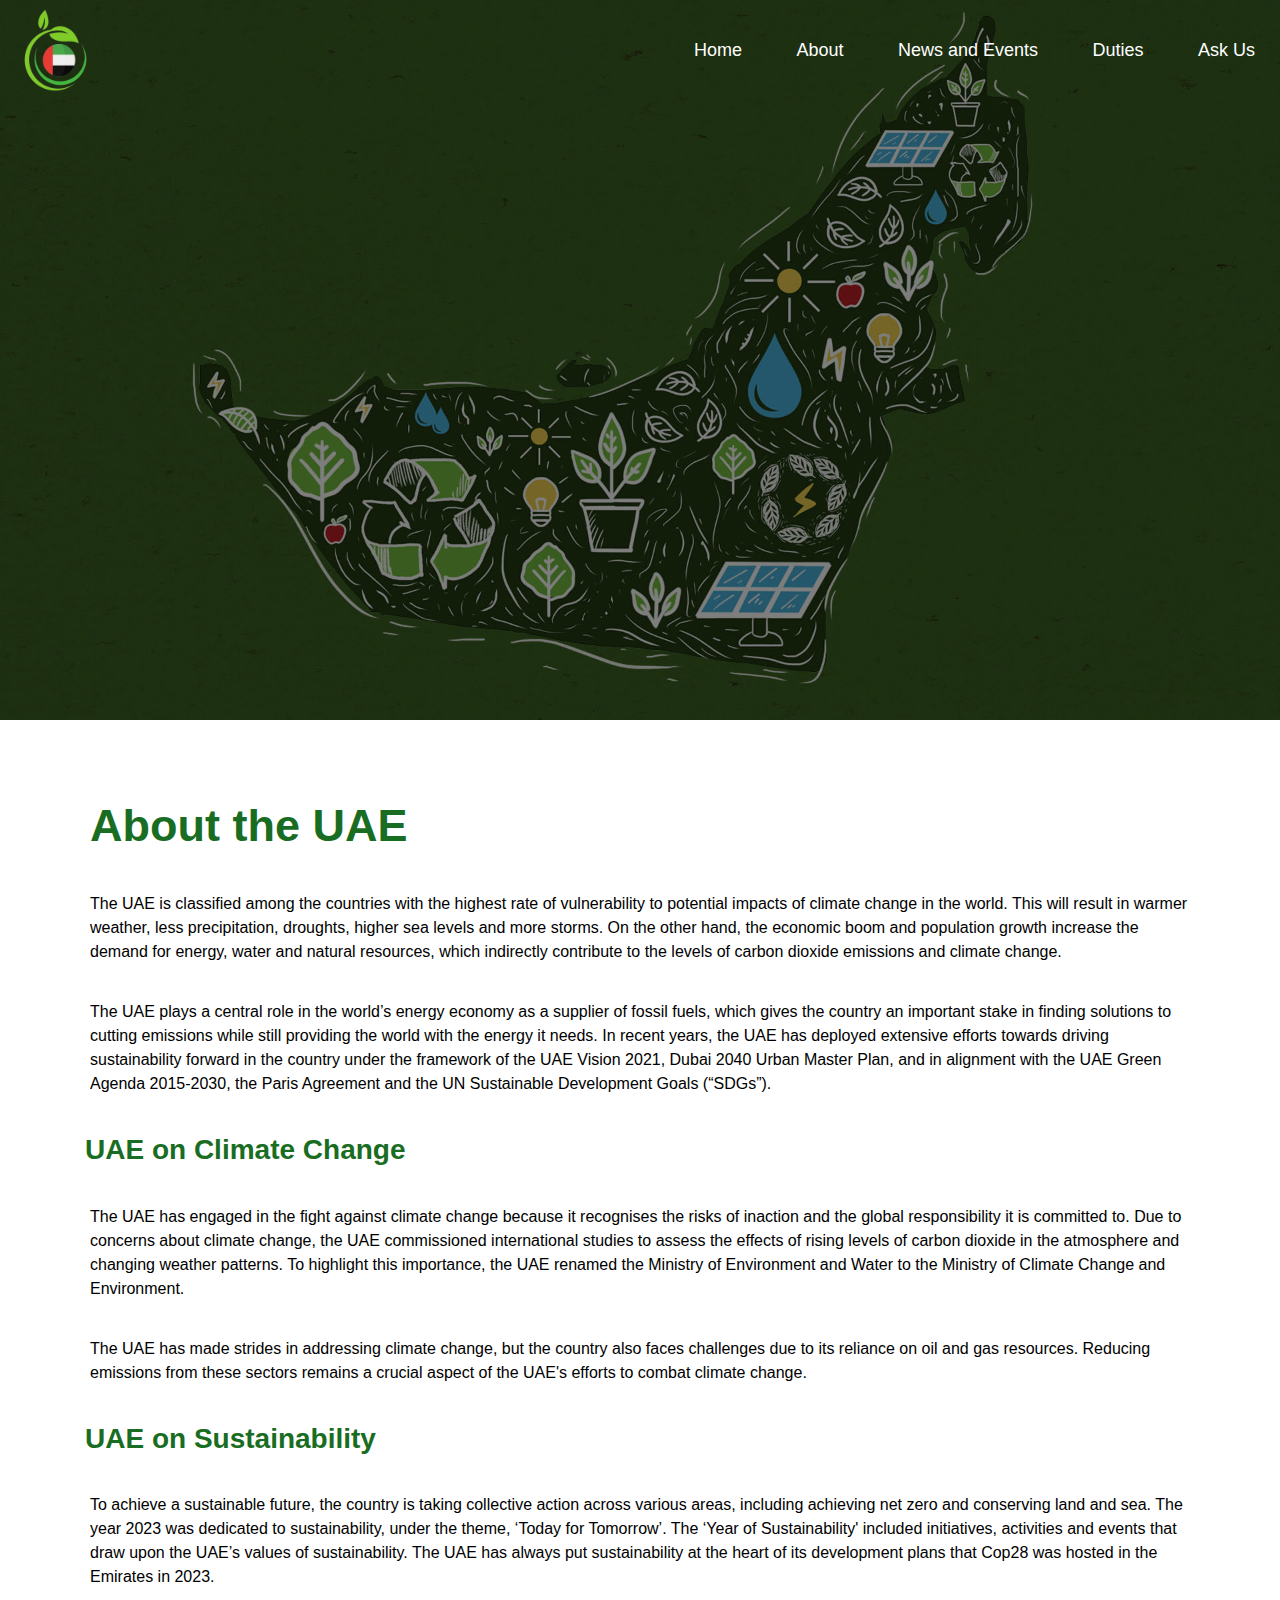
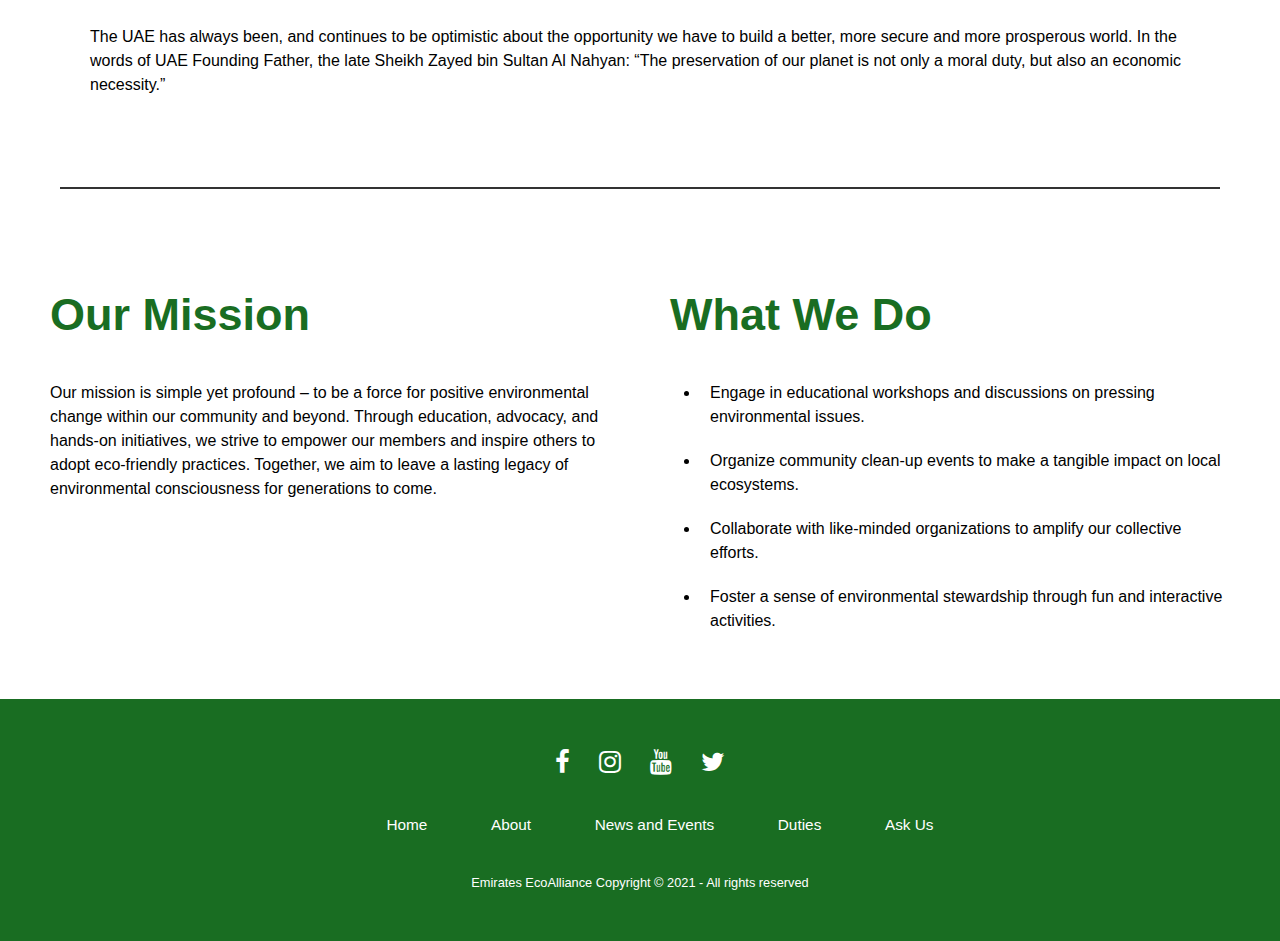
<file: About.html>
<!DOCTYPE html>
<html lang="en">
<head>
    <link rel="stylesheet" href="https://cdnjs.cloudflare.com/ajax/libs/font-awesome/4.7.0/css/font-awesome.min.css">
    <link rel="stylesheet" href="About.css">
    <meta charset="UTF-8">
    <meta name="viewport" content="width=device-width, initial-scale=1.0">
    <title>About</title>
</head>
<body>
    <header class="bg">
        <nav class="nav">
            <img src="Green_Leaf_Nature_Logo_Design__1_-removebg-preview.png" width="100x" height="100px" id="logo" alt="Logo image" style="margin-left: 5px;" />
            <ul>
                <li><a href="index.html">Home</a></li>
                <li><a href="About.html">About</a></li>
                <li><a href="News and Events.html">News and Events</a></li>
                <li><a href="Duties.html">Duties</a></li>
                <li><a href="Ask Us.html">Ask Us</a></li>
            </ul>        
        </nav>
    </header>
    
    <article>
        <h1>About the UAE</h1>

        <p>The UAE is classified among the countries with the highest rate of vulnerability to potential impacts of climate change in the world. 
            This will result in warmer weather, less precipitation, droughts, higher sea levels and more storms. 
            On the other hand, the economic boom and population growth increase the demand for energy, water and natural resources, which indirectly contribute to the levels of carbon dioxide emissions and climate change.</p>

        <p>The UAE plays a central role in the world’s energy economy as a supplier of fossil fuels, which gives the country an important stake in finding solutions to cutting emissions while still providing the world with the energy it needs. 
           In recent years, the UAE has deployed extensive efforts towards driving sustainability forward in the country under the framework of the UAE Vision 2021, Dubai 2040 Urban Master Plan, and in alignment with the UAE Green Agenda 2015-2030, the Paris Agreement and the UN Sustainable Development Goals (“SDGs”).</p>

        <h2>UAE on Climate Change</h2>

        <p>The UAE has engaged in the fight against climate change because it recognises the risks of inaction and the global responsibility it is committed to. Due to concerns about climate change, the UAE commissioned international studies to assess the effects of rising levels of carbon dioxide in the atmosphere and changing weather patterns. 
            To highlight this importance, the UAE renamed the Ministry of Environment and Water to the Ministry of Climate Change and Environment.</p>
          
        <p>The UAE has made strides in addressing climate change, but the country also faces challenges due to its reliance on oil and gas resources. Reducing emissions from these sectors remains a crucial aspect of the UAE's efforts to combat climate change.</p>

        <h2>UAE on Sustainability</h2>
          
        <p>To achieve a sustainable future, the country is taking collective action across various areas, including achieving net zero and conserving land and sea. 
            The year 2023 was dedicated to sustainability, under the theme, ‘Today for Tomorrow’. The ‘Year of Sustainability' included initiatives, activities and events that draw upon the UAE’s values of sustainability. 
            The UAE has always put sustainability at the heart of its development plans that Cop28 was hosted in the Emirates in 2023.</p>

        <p>The UAE has always been, and continues to be optimistic about the opportunity we have to build a better, more secure and more prosperous world. In the words of UAE Founding Father, the late Sheikh Zayed bin Sultan Al Nahyan: “The preservation of our planet is not only a moral duty, but also an economic necessity.”</p>   
    </article>     
    
    <hr class="styled-hr">

    <div class="grid-container">
        <div class="grid-item">
            <h1>Our Mission</h1>
            <p>Our mission is simple yet profound – to be a force for positive environmental change within our community and beyond. Through education, advocacy, and hands-on initiatives, we strive to empower our members and inspire others to adopt eco-friendly practices. Together, we aim to leave a lasting legacy of environmental consciousness for generations to come.</p>
        </div>

        <div class="grid-item">
            <h1>What We Do</h1>
            <ul>
                <li>Engage in educational workshops and discussions on pressing environmental issues.</li>
                <li>Organize community clean-up events to make a tangible impact on local ecosystems.</li>
                <li>Collaborate with like-minded organizations to amplify our collective efforts.</li>
                <li>Foster a sense of environmental stewardship through fun and interactive activities.</li>
            </ul>
        </div>
    </div> 

    <footer>
        <div class="footer">
            <div class="row1">
                <a href="#"><i class="fa fa-facebook"></i></a>
                <a href="#"><i class="fa fa-instagram"></i></a>
                <a href="#"><i class="fa fa-youtube"></i></a>
                <a href="#"><i class="fa fa-twitter"></i></a>
            </div>
            
            <div class="row1">
                <ul>
                    <li><a href="index.html">Home</a></li>
                    <li><a href="About.html">About</a></li>
                    <li><a href="News and Events.html">News and Events</a></li>
                    <li><a href="Duties.html">Duties</a></li>
                    <li><a href="Ask Us.html">Ask Us</a></li>
                </ul>
            </div>
            
            <div class="row1">
                Emirates EcoAlliance Copyright © 2021 - All rights reserved 
            </div>
        </div>
    </footer>
</body>
</html>
</file>
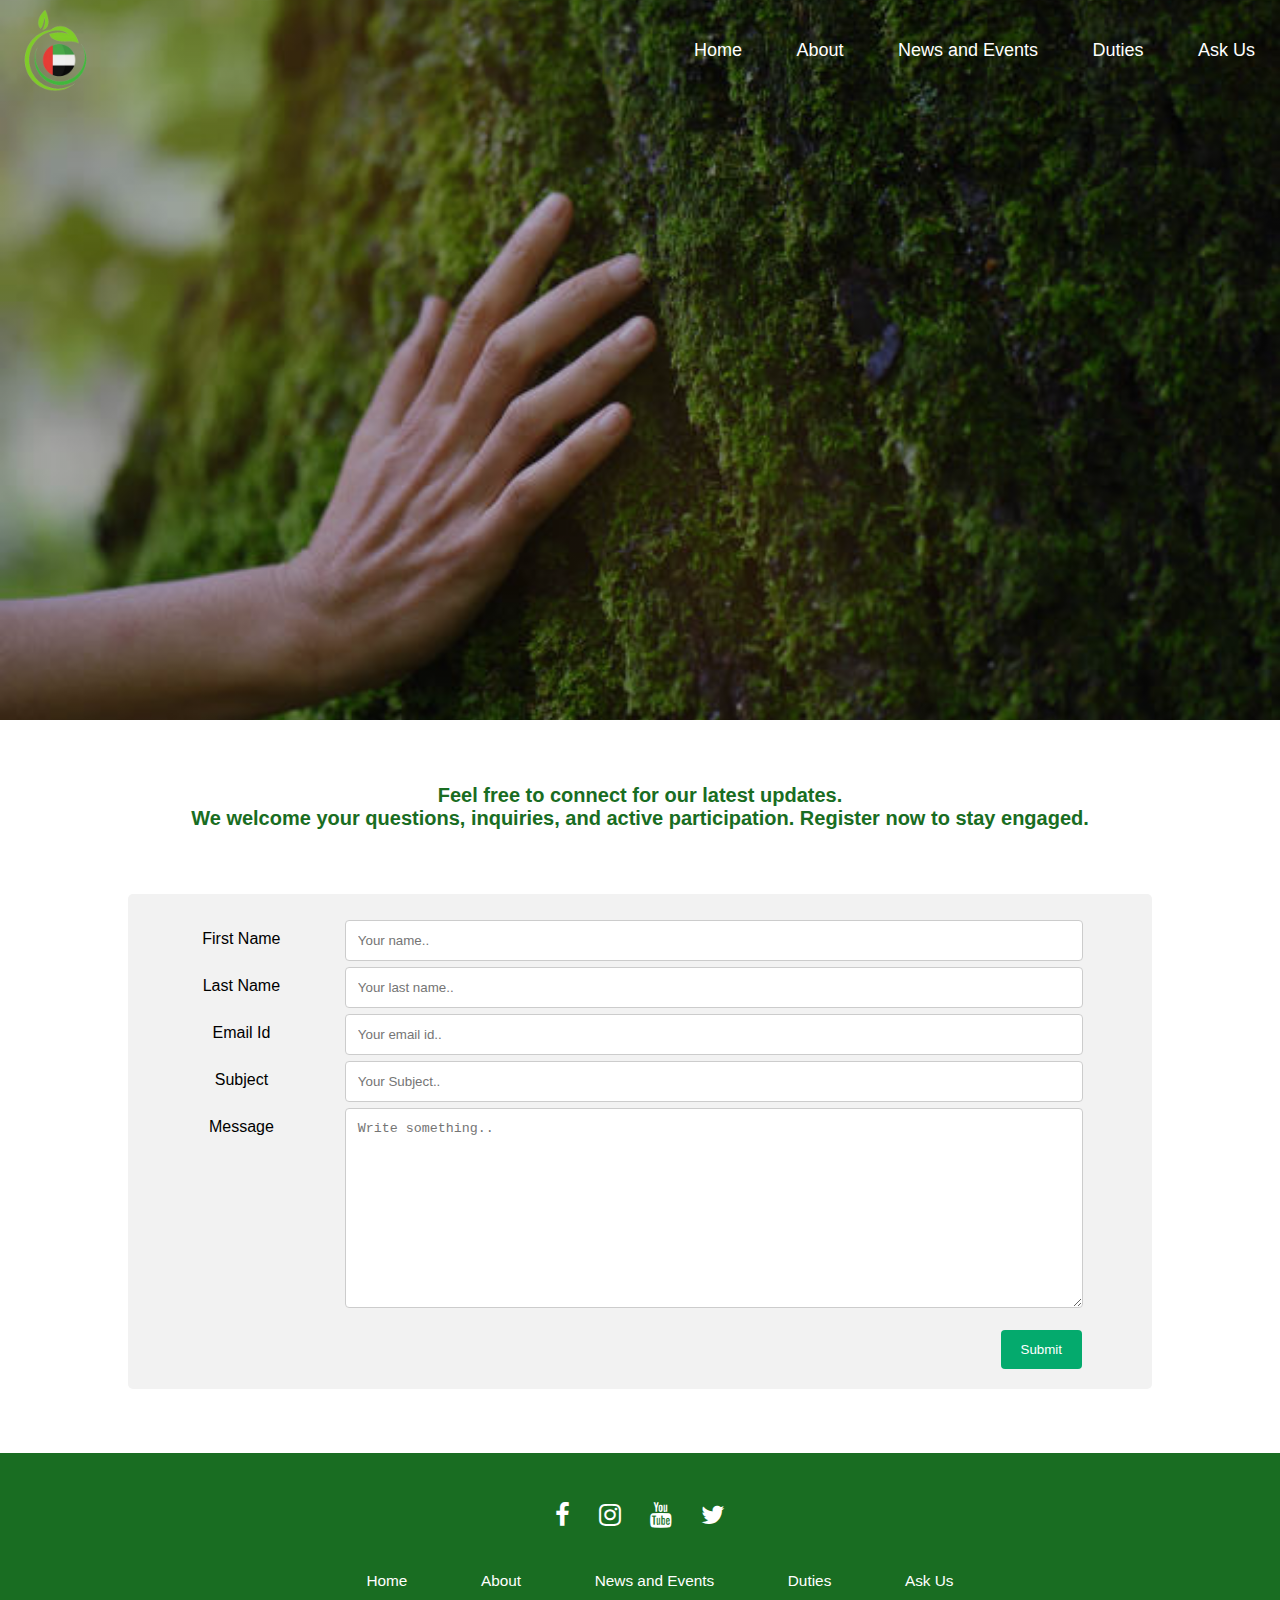
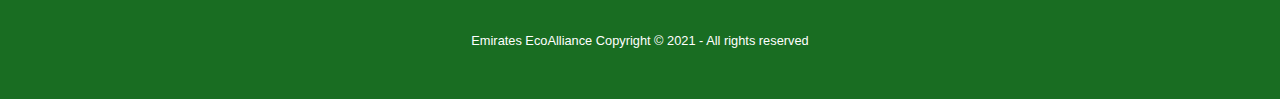
<file: Ask Us.html>
<!DOCTYPE html>
<html lang="en">
<head>
    <link rel="stylesheet" href="https://cdnjs.cloudflare.com/ajax/libs/font-awesome/4.7.0/css/font-awesome.min.css">
    <link rel="stylesheet" href="Ask Us.css">
    <meta charset="UTF-8">
    <meta name="viewport" content="width=device-width, initial-scale=1.0">
    <title>Ask Us</title>
</head>
<body>
    <header class="bg">
      <nav class="nav">
          <img src="Green_Leaf_Nature_Logo_Design__1_-removebg-preview.png" width="100x" height="100px" id="logo" alt="Logo image" style="margin-left: 5px;" />
          <ul>
              <li><a href="index.html">Home</a></li>
              <li><a href="About.html">About</a></li>
              <li><a href="News and Events.html">News and Events</a></li>
              <li><a href="Duties.html">Duties</a></li>
              <li><a href="Ask Us.html">Ask Us</a></li>
          </ul>
      </nav> 
    </header>

    <h3>Feel free to connect for our latest updates.<br>We welcome your questions, inquiries, and active participation. Register now to stay engaged.</h3>

  <div class="container">
      <div class="row">
          <div class="col-25">
              <label>First Name</label>
          </div>
          <div class="col-75">
              <input type="text" placeholder="Your name..">
          </div>
      </div>
      <div class="row">
          <div class="col-25">
              <label>Last Name</label>
          </div>
          <div class="col-75">
              <input type="text" placeholder="Your last name..">
          </div>
      </div>
      <div class="row">
          <div class="col-25">
              <label>Email Id</label>
          </div>
          <div class="col-75">
              <input type="text" placeholder="Your email id..">
          </div>
      </div>
      <div class="row">
          <div class="col-25">
              <label>Subject</label>
          </div>
          <div class="col-75">
              <input type="text" placeholder="Your Subject..">
          </div>
      </div>
      <div class="row">
          <div class="col-25">
              <label>Message</label>
          </div>
          <div class="col-75">
              <textarea id="subject" placeholder="Write something.." style="height:200px"></textarea>
          </div>
      </div>
      <br>
      <div class="row">
          <input class="rowbtn" type="submit" value="Submit">
      </div>
  </div>

  <footer>
      <div class="footer">
          <div class="row1">
              <a href="#"><i class="fa fa-facebook"></i></a>
              <a href="#"><i class="fa fa-instagram"></i></a>
              <a href="#"><i class="fa fa-youtube"></i></a>
              <a href="#"><i class="fa fa-twitter"></i></a>
          </div>

          <div class="row1">
              <ul>
                  <li><a href="index.html">Home</a></li>
                  <li><a href="About.html">About</a></li>
                  <li><a href="News and Events.html">News and Events</a></li>
                  <li><a href="Duties.html">Duties</a></li>
                  <li><a href="Ask Us.html">Ask Us</a></li>
              </ul>
          </div>

          <div class="row1">
              <p>Emirates EcoAlliance Copyright © 2021 - All rights reserved
          </div>
      </div>
  </footer>

</body>
</html>
</file>
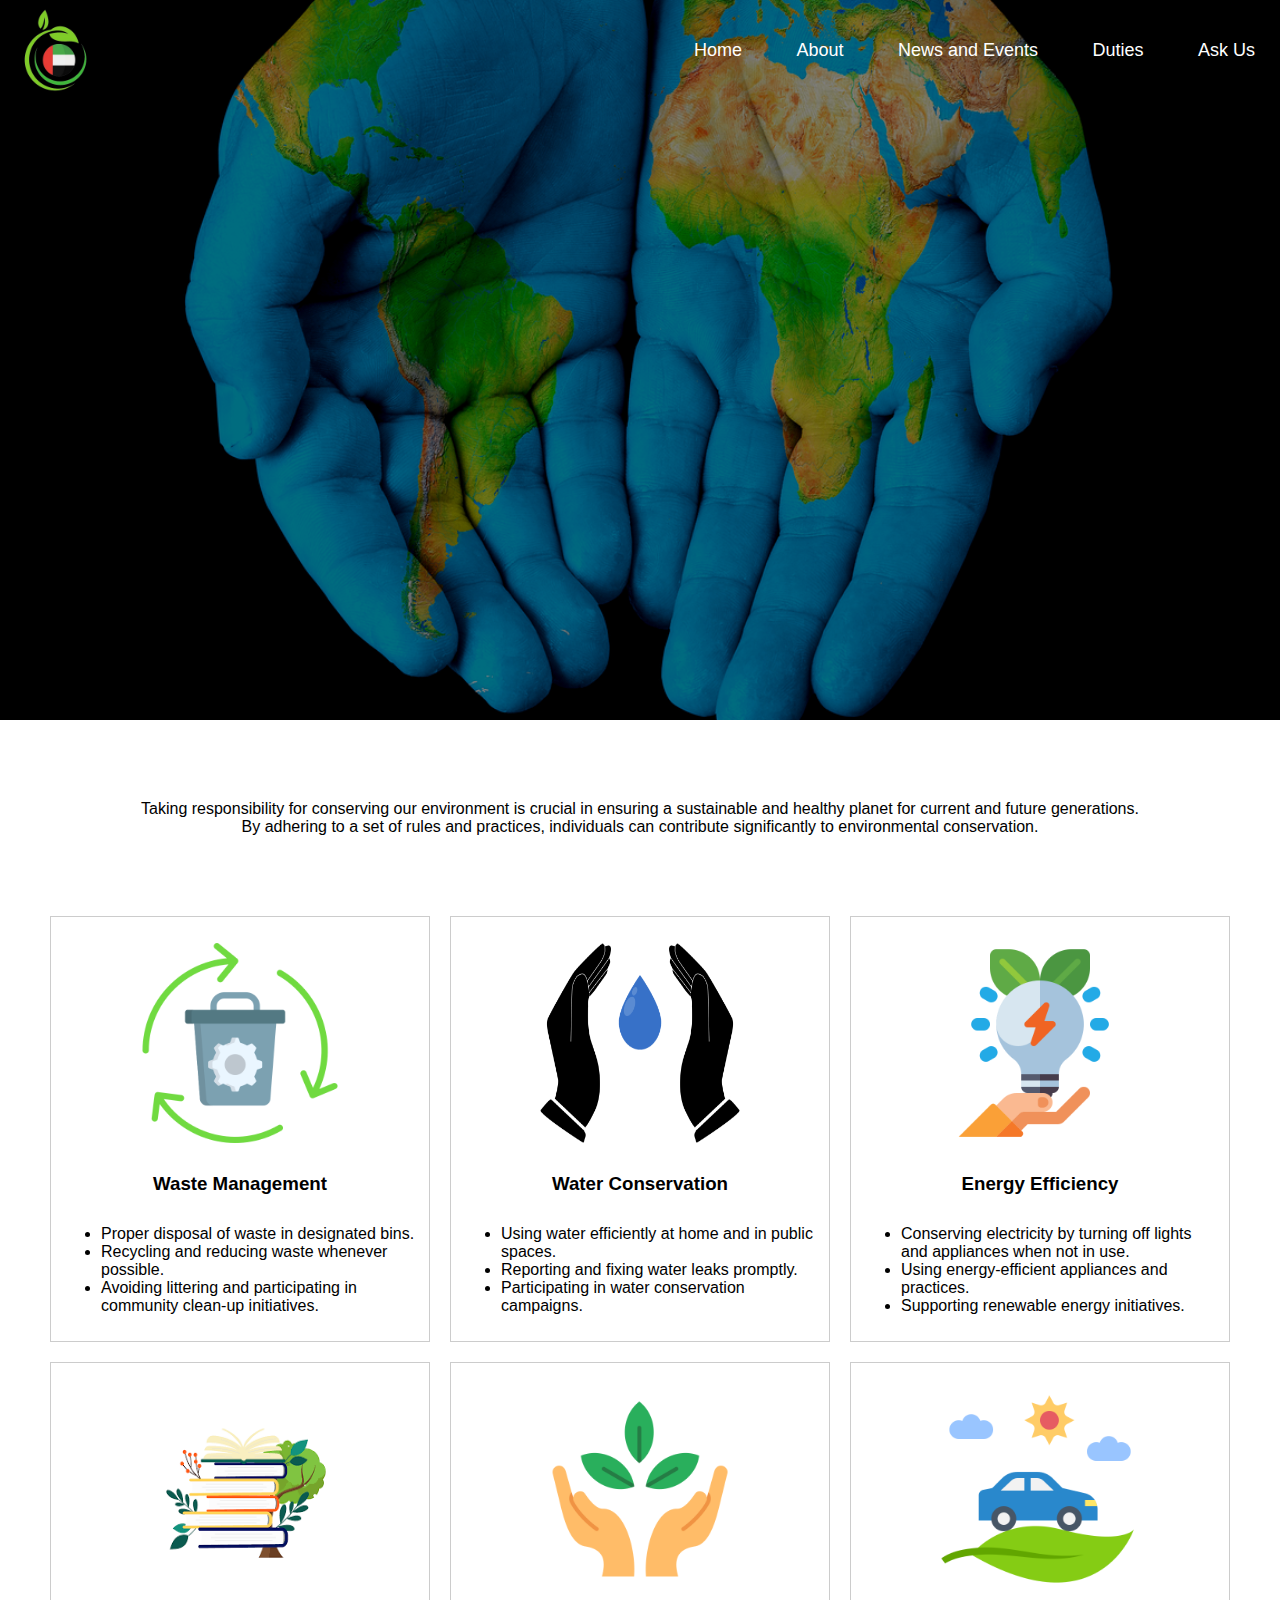
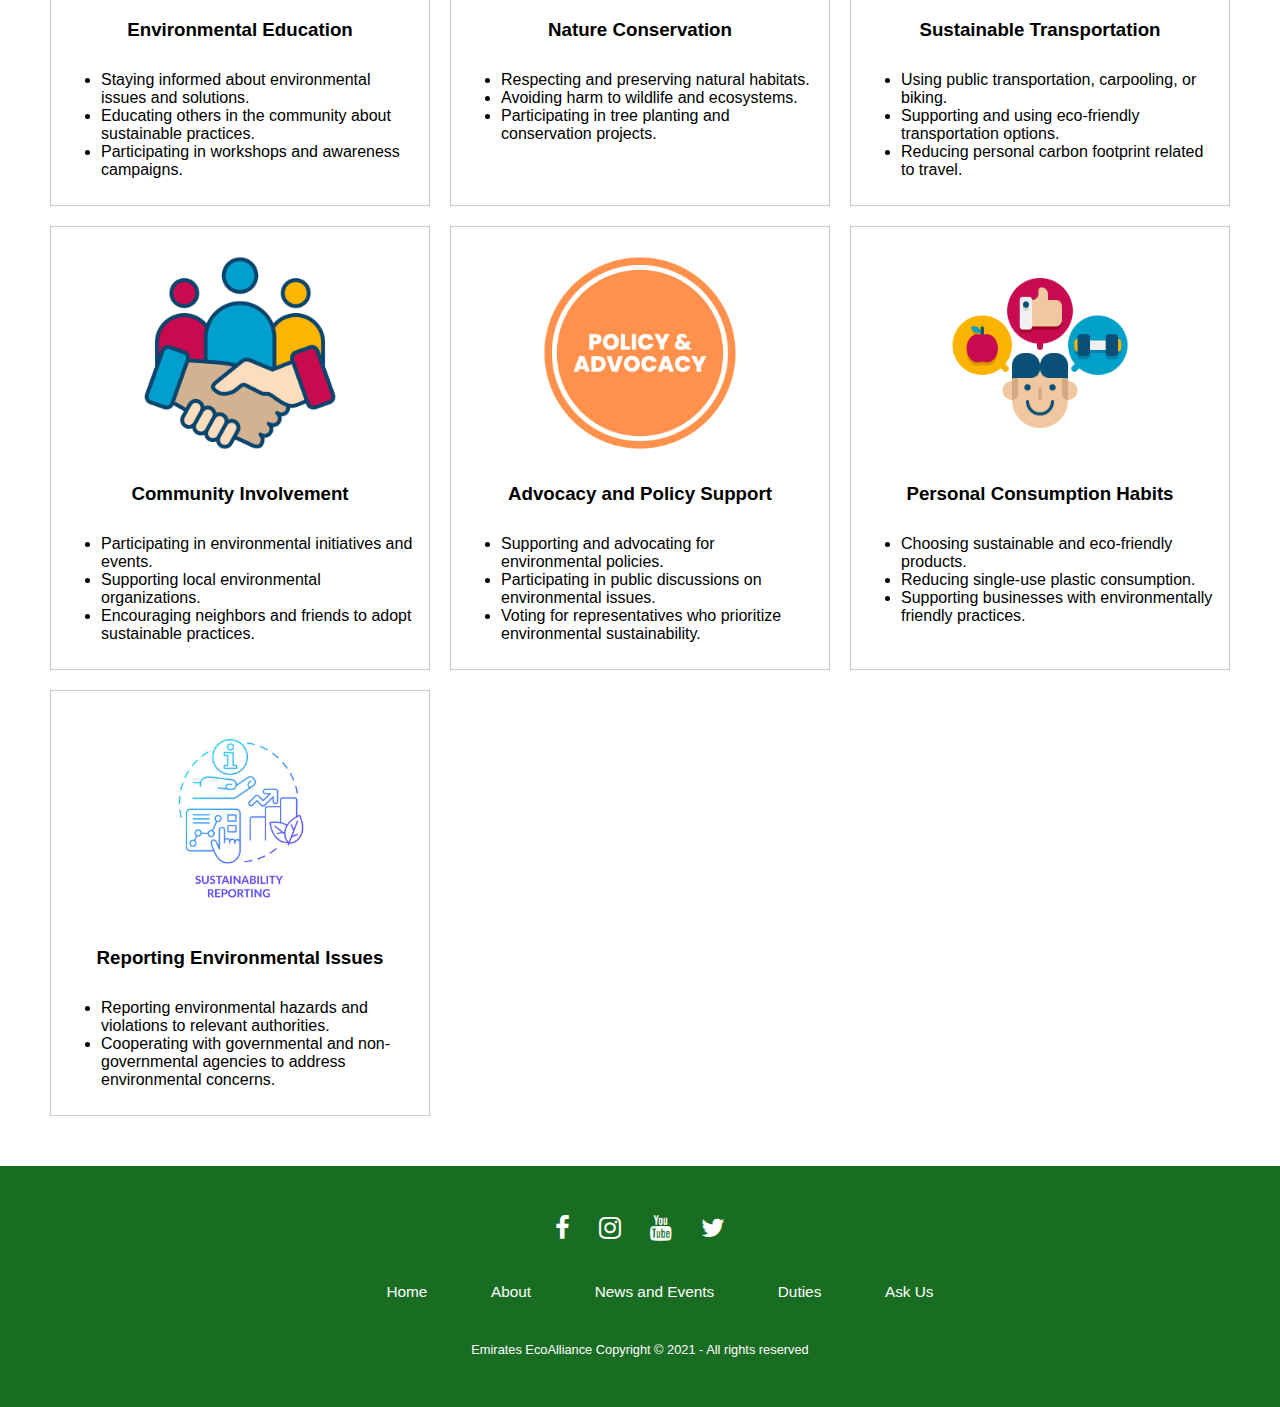
<file: Duties.html>
<!DOCTYPE html>
<html lang="en">
<head>
    <link rel="stylesheet" href="https://cdnjs.cloudflare.com/ajax/libs/font-awesome/4.7.0/css/font-awesome.min.css">
    <link rel="stylesheet" href="Duties.css">
    <meta charset="UTF-8">
    <meta name="viewport" content="width=device-width, initial-scale=1.0">
    <title>Duties and Responsibilities</title>
</head>
<body>
    <header class="bg">
        <nav class="nav">
            <img src="Green_Leaf_Nature_Logo_Design__1_-removebg-preview.png" width="100x" height="100px" id=logo alt="Logo image" style="margin-left: 5px;" />
            <ul>
                <li><a href="index.html">Home</a></li>
                <li><a href="About.html">About</a></li>
                <li><a href="News and Events.html">News and Events</a></li>
                <li><a href="Duties.html">Duties</a></li>
                <li><a href="Ask Us.html">Ask Us</a>  </li>
            </ul>        
        </nav>
    </header>
    
    <p class="para">Taking responsibility for conserving our environment is crucial in ensuring a sustainable and healthy planet for current and future generations.<br>
    By adhering to a set of rules and practices, individuals can contribute significantly to environmental conservation.</p> 

    <div class="grid-container">
        <div class="grid-item">
            <figure>
                <img src="11164284.png" height="200px" width="150px" class="centered-image">
            </figure>
            <h3>Waste Management</h3>
            <ul>
                <li>Proper disposal of waste in designated bins.</li>
                <li>Recycling and reducing waste whenever possible.</li>
                <li>Avoiding littering and participating in community clean-up initiatives.</li>
            </ul>
        </div>
    
        <div class="grid-item">
            <figure>
                <img src="Taking_care_of_the_water_-_water_conservation_icon.png" height="200px" width="150px" class="centered-image">
            </figure>
            <h3>Water Conservation</h3>
            <ul>
                <li>Using water efficiently at home and in public spaces.</li>
                <li>Reporting and fixing water leaks promptly.</li>
                <li>Participating in water conservation campaigns.</li>
            </ul>
        </div>
    
        <div class="grid-item">
            <figure>
                <img src="4514785.png" height="200px" width="150px" class="centered-image">
            </figure>
            <h3>Energy Efficiency</h3>
            <ul>
                <li>Conserving electricity by turning off lights and appliances when not in use.</li>
                <li>Using energy-efficient appliances and practices.</li>
                <li>Supporting renewable energy initiatives.</li>
            </ul>
        </div>
    
        <div class="grid-item">
            <figure>
                <img src="images.png" height="200px" width="150px" class="centered-image">
            </figure>
            <h3>Environmental Education</h3>
            <ul>
                <li>Staying informed about environmental issues and solutions.</li>
                <li>Educating others in the community about sustainable practices.</li>
                <li>Participating in workshops and awareness campaigns.</li>
            </ul>
        </div>
    
        <div class="grid-item">
            <figure>
                <img src="10248437.png" height="200px" width="150px" class="centered-image">
            </figure>
            <h3>Nature Conservation</h3>
            <ul>
                <li>Respecting and preserving natural habitats.</li>
                <li>Avoiding harm to wildlife and ecosystems.</li>
                <li>Participating in tree planting and conservation projects.</li>
            </ul>
        </div>
    
        <div class="grid-item">
            <figure>
                <img src="8724870.png" height="200px" width="150px" class="centered-image">
            </figure>
            <h3>Sustainable Transportation</h3>
            <ul>
                <li>Using public transportation, carpooling, or biking.</li>
                <li>Supporting and using eco-friendly transportation options.</li>
                <li>Reducing personal carbon footprint related to travel.</li>
            </ul>
        </div>
    
        <div class="grid-item">
            <figure>
                <img src="9539672.png" height="200px" width="150px" class="centered-image">
            </figure>
            <h3>Community Involvement</h3>
            <ul>
                <li>Participating in environmental initiatives and events.</li>
                <li>Supporting local environmental organizations.</li>
                <li>Encouraging neighbors and friends to adopt sustainable practices.</li>
            </ul>
        </div>
    
        <div class="grid-item">
            <figure>
                <img src="6+-+Policy+&+Advocacy.png" height="200px" width="150px" class="centered-image">
            </figure>
            <h3>Advocacy and Policy Support</h3>
            <ul>
                <li>Supporting and advocating for environmental policies.</li>
                <li>Participating in public discussions on environmental issues.</li>
                <li>Voting for representatives who prioritize environmental sustainability.</li>
            </ul>
        </div>
    
        <div class="grid-item">
            <figure>
                <img src="8712784.png" height="200px" width="150px" class="centered-image">
            </figure>
            <h3>Personal Consumption Habits</h3>
            <ul>
                <li>Choosing sustainable and eco-friendly products.</li>
                <li>Reducing single-use plastic consumption.</li>
                <li>Supporting businesses with environmentally friendly practices.</li>
            </ul>
        </div>
    
        <div class="grid-item">
            <figure>
                <img src="istockphoto-1384230834-612x612.jpg" height="200px" width="150px" class="centered-image">
            </figure>
            <h3>Reporting Environmental Issues</h3>
            <ul>
                <li>Reporting environmental hazards and violations to relevant authorities.</li>
                <li>Cooperating with governmental and non-governmental agencies to address environmental concerns.</li>
            </ul>
        </div>
    </div>
        
    <footer>
        <div class="footer">
            <div class="row1">
                <a href="#"><i class="fa fa-facebook"></i></a>
                <a href="#"><i class="fa fa-instagram"></i></a>
                <a href="#"><i class="fa fa-youtube"></i></a>
                <a href="#"><i class="fa fa-twitter"></i></a>
            </div>
            
            <div class="row1">
                <ul>
                    <li><a href="index.html">Home</a></li>
                    <li><a href="About.html">About</a></li>
                    <li><a href="News and Events.html">News and Events</a></li>
                    <li><a href="Duties.html">Duties</a></li>
                    <li><a href="Ask Us.html">Ask Us</a></li>
                </ul>
            </div>
            
            <div class="row1">
                Emirates EcoAlliance Copyright © 2021 - All rights reserved  
            </div>
        </div>
    </footer>

</body>
</html>
</file>
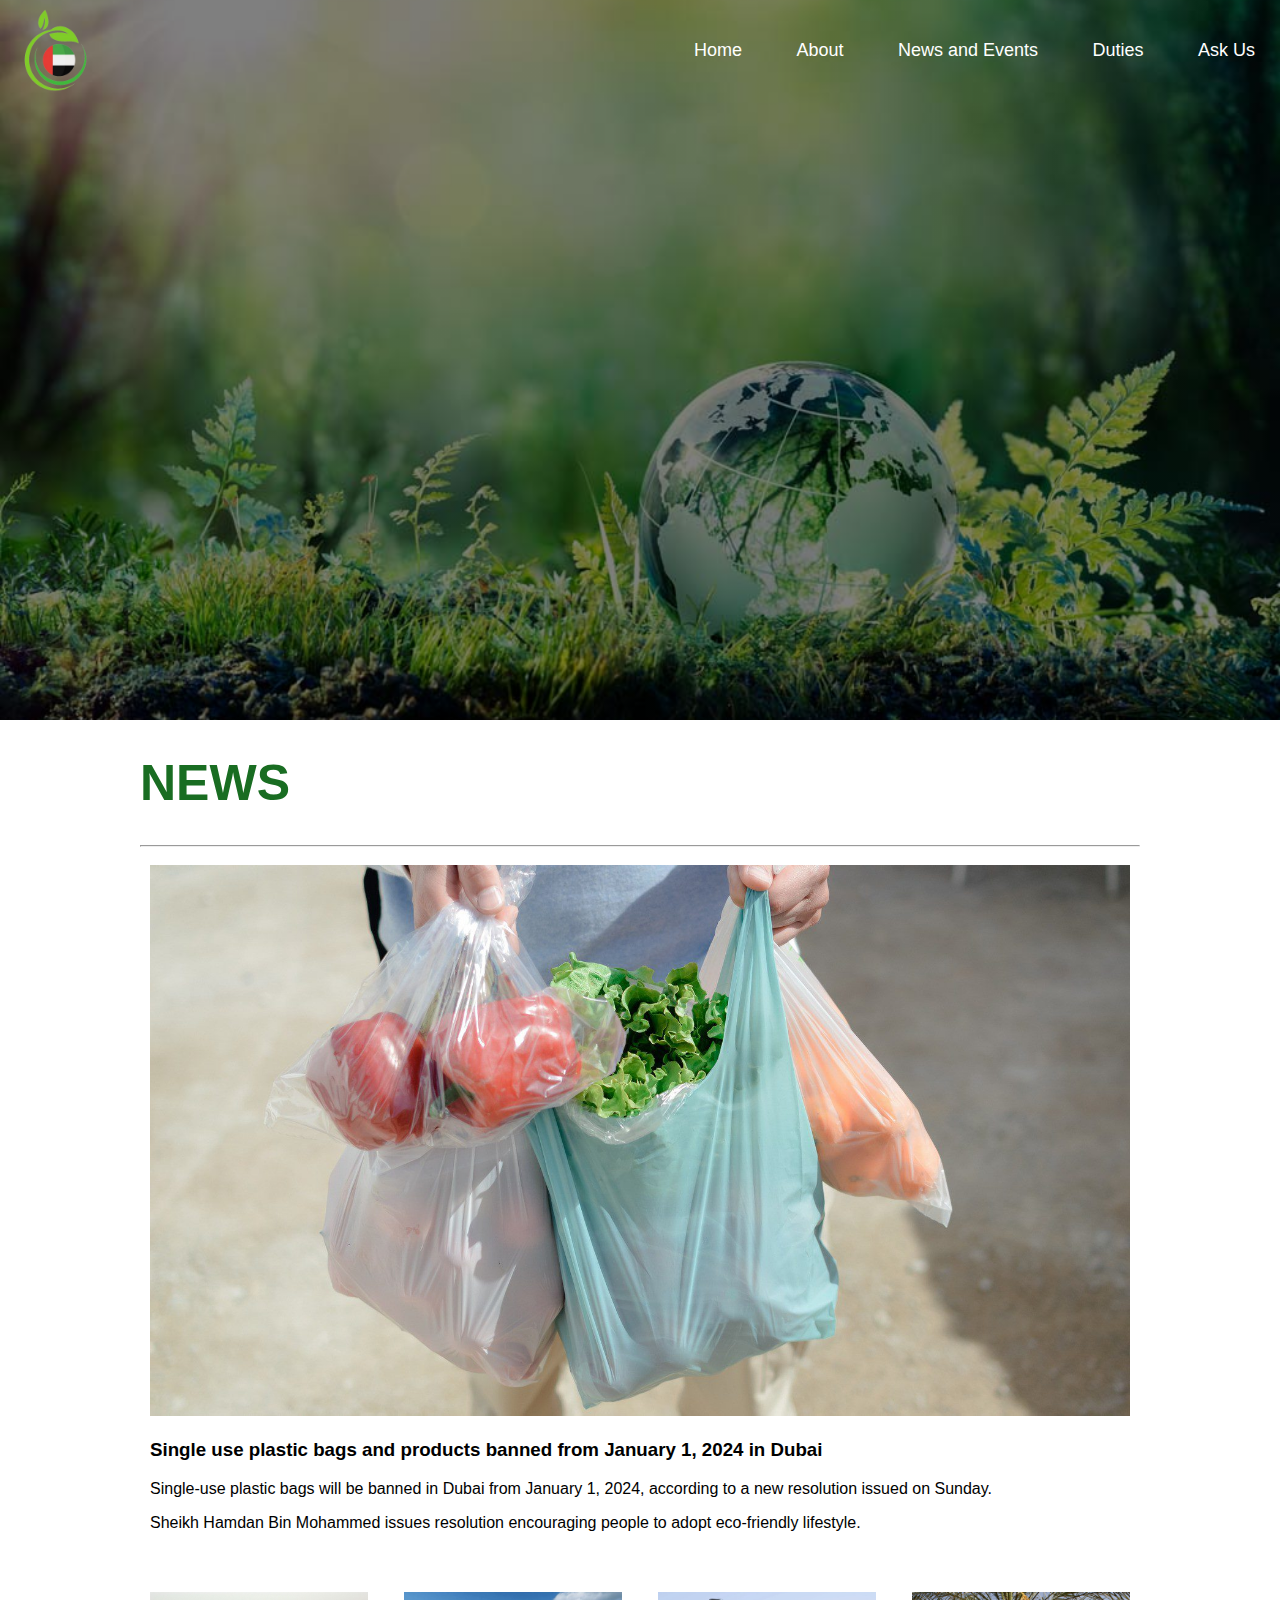
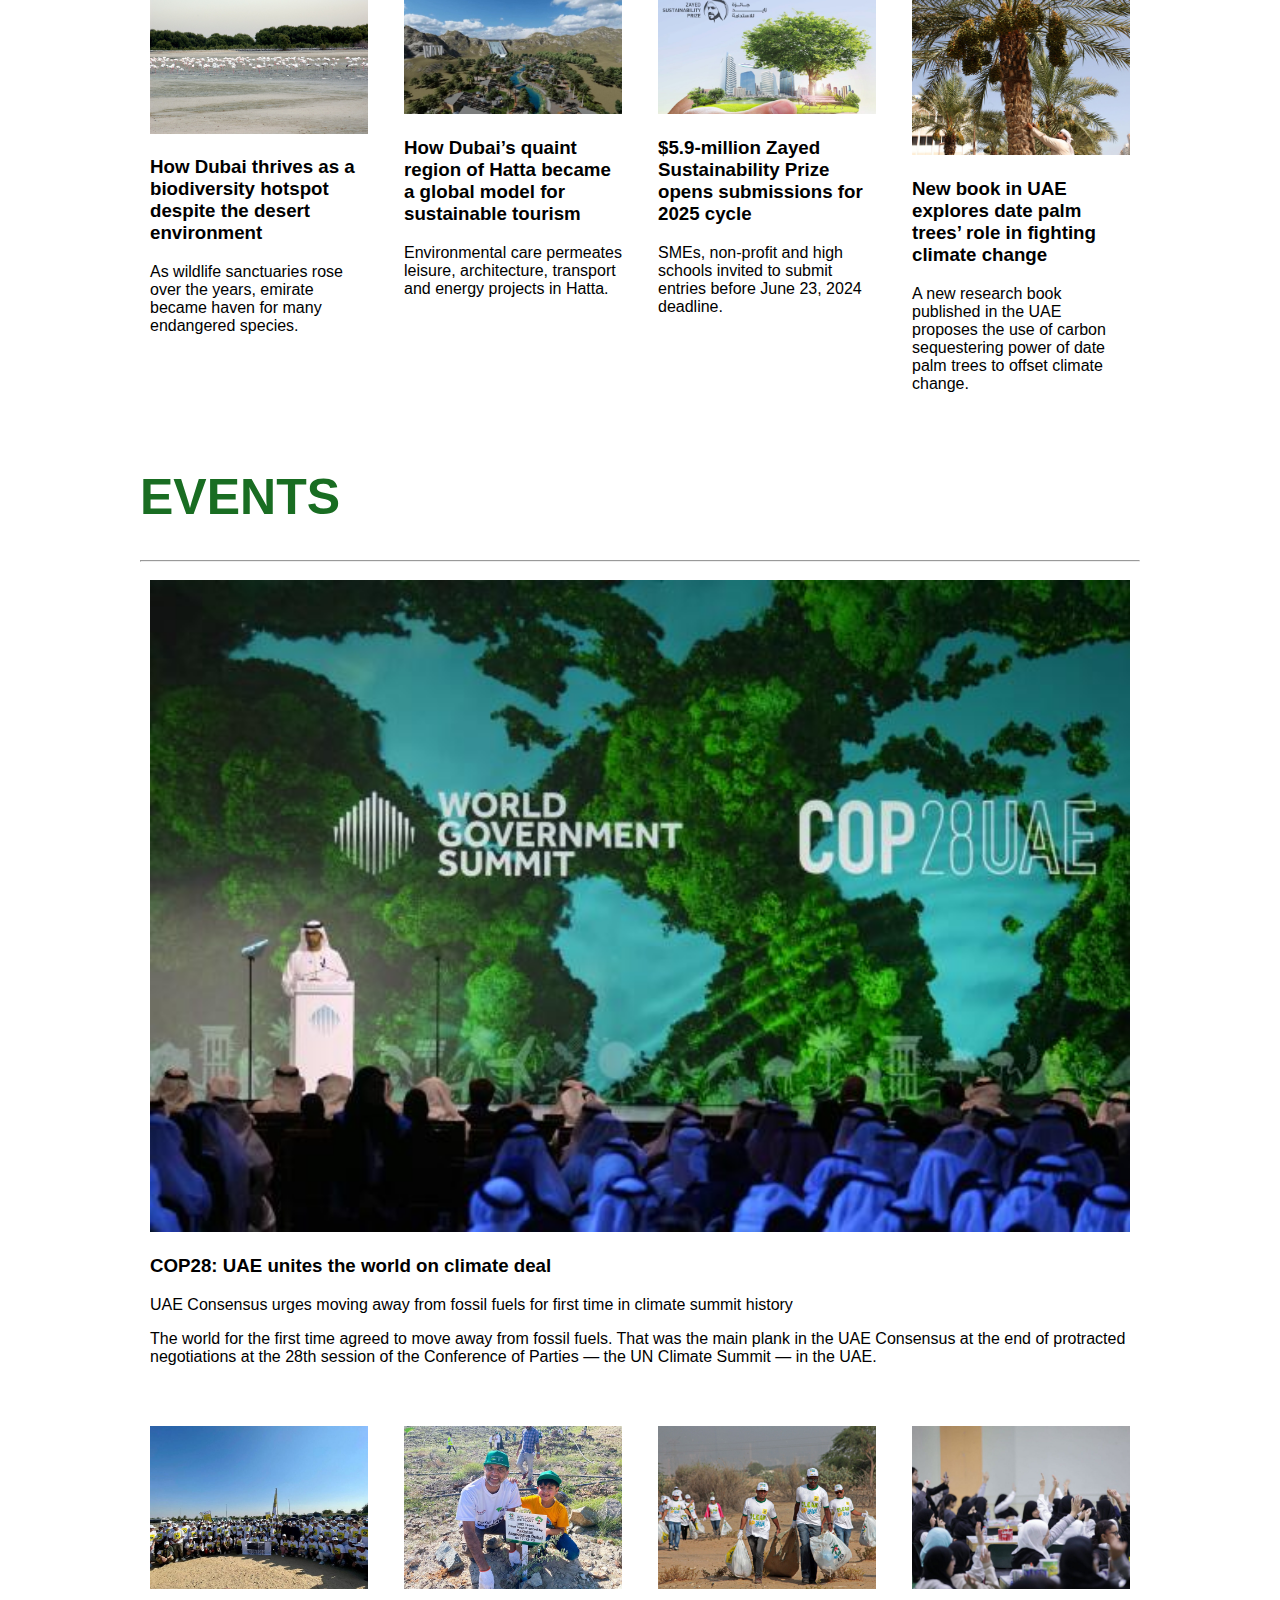
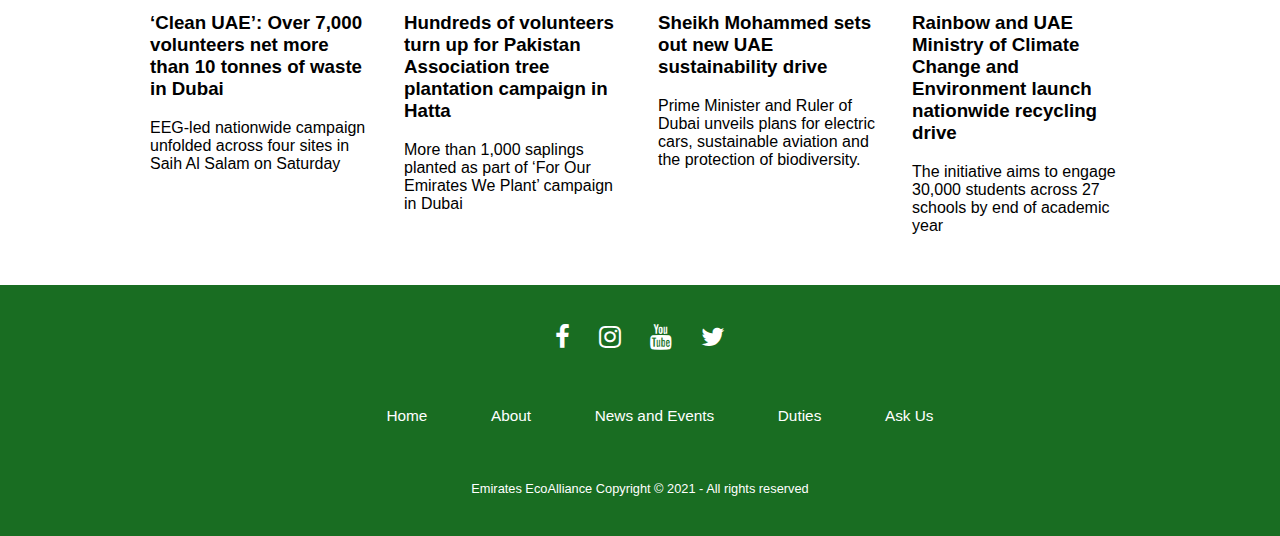
<file: News and Events.html>
<!DOCTYPE html>
<html lang="en">
<head>
  <link rel="stylesheet" href="https://cdnjs.cloudflare.com/ajax/libs/font-awesome/4.7.0/css/font-awesome.min.css">
    <link rel="stylesheet" href="News and Events.css">
    <meta charset="UTF-8">
    <meta name="viewport" content="width=device-width, initial-scale=1.0">
    <title>News and Events</title>
    <style>

    </style>
</head>
<body>
  <header class="bg">
    <nav class="nav">
      <img src="Green_Leaf_Nature_Logo_Design__1_-removebg-preview.png" width="100x" height="100px" id="logo" alt="Logo image" style="margin-left: 5px;" />
      <ul>
        <li><a href="index.html">Home</a></li>
        <li><a href="About.html">About</a></li>
        <li><a href="News and Events.html">News and Events</a></li>
        <li><a href="Duties.html">Duties</a></li>
        <li><a href="Ask Us.html">Ask Us</a></li>
      </ul>
    </nav>
  </header>
  
  <!-- MAIN (Center website) -->
  <div class="main">
  
    <h1>NEWS</h1>
    <hr>
  
    <div class="content">
      <img src="single-use-plastic-bags.jpg" style="width:100%">
      <h3><a href="https://gulfnews.com/uae/environment/single-use-plastic-bags-and-products-banned-from-january-1-2024-in-dubai-1.100173017">Single use plastic bags and products banned from January 1, 2024 in Dubai</a></h3>
      <p> Single-use plastic bags will be banned in Dubai from January 1, 2024, according to a new resolution issued on Sunday.</p>
      <p> Sheikh Hamdan Bin Mohammed issues resolution encouraging people to adopt eco-friendly lifestyle.</p>
    </div>
  
    <!-- Portfolio Gallery Grid -->
    <div class="row">
      <div class="column">
        <div class="content">
          <img src="image.jpg" style="width:100%">
          <h3><a href="https://gulfnews.com/uae/environment/how-dubai-thrives-as-a-biodiversity-hotspot-despite-the-desert-environment-1.100188761">How Dubai thrives as a biodiversity hotspot despite the desert environment</a></h3>
          <p> As wildlife sanctuaries rose over the years, emirate became haven for many endangered species.</p>
        </div>
      </div>
      <div class="column">
        <div class="content">
          <img src="hatta.jpg" style="width:100%">
          <h3><a href="https://gulfnews.com/uae/environment/how-dubais-quaint-region-of-hatta-became-a-global-model-for-sustainable-tourism-1.100043104">How Dubai’s quaint region of Hatta became a global model for sustainable tourism</a></h3>
          <p>Environmental care permeates leisure, architecture, transport and energy projects in Hatta.</p>
        </div>
      </div>
      <div class="column">
        <div class="content">
          <img src="9b37807f-f3e8-4d0e-9e38-9b690edf8675.png" style="width:100%">
          <h3><a href="https://gulfnews.com/uae/environment/59-million-zayed-sustainability-prize-opens-submissions-for-2025-cycle-1.100024714">$5.9-million Zayed Sustainability Prize opens submissions for 2025 cycle</a></h3>
          <p>SMEs, non-profit and high schools invited to submit entries before June 23, 2024 deadline.</p>
        </div>
      </div>
      <div class="column">
        <div class="content">
          <img src="1_16a0806b2cd.635301_1686489231_16a0806b2cd_medium.jpg" style="width:100%">
          <h3><a href="https://gulfnews.com/uae/environment/new-book-in-uae-explores-date-palm-trees-role-in-fighting-climate-change-1.100162908">New book in UAE explores date palm trees’ role in fighting climate change</a></h3>
          <p> A new research book published in the UAE proposes the use of carbon sequestering power of date palm trees to offset climate change.</p>
        </div>
      </div>
    <!-- END GRID -->
    </div>
  
    <h1>EVENTS</h1>
    <hr>
  
    <div class="content">
      <img src="download.jpg" style="width:100%">
      <h3><a href="https://gulfnews.com/uae/environment/cop28-uae-unites-the-world-on-climate-deal-1.1702484196612">COP28: UAE unites the world on climate deal</a></h3>
      <p> UAE Consensus urges moving away from fossil fuels for first time in climate summit history</p>
      <p> The world for the first time agreed to move away from fossil fuels. That was the main plank in the UAE Consensus at the end of protracted negotiations at the 28th session of the Conference of Parties — the UN Climate Summit — in the UAE.</p>
    </div>
  
    <!-- Portfolio Gallery Grid -->
    <div class="row">
      <div class="column">
        <div class="content">
          <img src="-clean-uae--in-dubai-on-dec-16-pic-on-wam-1702796190946_18c768fe4fb_large.jpg" style="width:100%">
          <h3><a href="https://gulfnews.com/uae/environment/clean-uae-over-7000-volunteers-net-more-than-10-tonnes-of-waste-in-dubai-1.99987248">‘Clean UAE’: Over 7,000 volunteers net more than 10 tonnes of waste in Dubai</a></h3>
          <p>EEG-led nationwide campaign unfolded across four sites in Saih Al Salam on Saturday</p>
        </div>
      </div>
      <div class="column">
        <div class="content">
          <img src="PAD-tree_18c8c0312e6_original-ratio.jpg" style="width:100%">
          <h3><a href="https://gulfnews.com/uae/environment/hundreds-of-volunteers-turn-up-for-pakistan-association-tree-plantation-campaign-in-hatta-1.100022995">Hundreds of volunteers turn up for Pakistan Association tree plantation campaign in Hatta</a></h3>
          <p> More than 1,000 saplings planted as part of ‘For Our Emirates We Plant’ campaign in Dubai</p>
        </div>
      </div>
      <div class="column">
        <div class="content">
          <img src="1_16a080cd4a4.1631773_1500469504_16a080cd4a4_large.jpg" style="width:100%">
          <h3><a href="https://www.thenationalnews.com/uae/2023/12/10/sheikh-mohammed-sets-out-ambitious-new-uae-sustainability-drive/">Sheikh Mohammed sets out new UAE sustainability drive</a></h3>
          <p>Prime Minister and Ruler of Dubai unveils plans for electric cars, sustainable aviation and the protection of biodiversity.</p>
        </div>
      </div>
      <div class="column">
        <div class="content">
          <img src="-_18cd3fc0833_base.jpg" style="width:100%">
          <h3><a href="https://gulfnews.com/uae/rainbow-milk-and-uae-ministry-of-climate-change-and-environment-launch-nationwide-recycling-drive-1.1704363665904">Rainbow and UAE Ministry of Climate Change and Environment launch nationwide recycling drive</a></h3>
          <p>The initiative aims to engage 30,000 students across 27 schools by end of academic year</p>
        </div>
      </div>
      
    <!-- END GRID -->
    </div>
    <!-- END MAIN -->
  </div>
  
  <footer>
    <div class="footer">
      <div class="row1">
        <a href="#"><i class="fa fa-facebook"></i></a>
        <a href="#"><i class="fa fa-instagram"></i></a>
        <a href="#"><i class="fa fa-youtube"></i></a>
        <a href="#"><i class="fa fa-twitter"></i></a>
      </div>
  
      <div class="row1">
        <ul>
          <li><a href="index.html">Home</a></li>
          <li><a href="About.html">About</a></li>
          <li><a href="News and Events.html">News and Events</a></li>
          <li><a href="Duties.html">Duties</a></li>
          <li><a href="Ask Us.html">Ask Us</a></li>
        </ul>
      </div>
  
      <div class="row1">
        Emirates EcoAlliance Copyright © 2021 - All rights reserved
      </div>
    </div>
  </footer>
  
</body>
</html>
</file>
<file: About.css>
* {
  box-sizing: border-box;
}

body, html {
  height: 100%;
  margin: 0;
  font-family: 'Segoe UI', Tahoma, Geneva, Verdana, sans-serif;
}

.bg {
  /* The image used */
  background-image: linear-gradient(rgba(0, 0, 0, 0.5), rgba(0, 0, 0, 0.5)), url("UAE-ESG-Compliance-Desktop-Banner.jpg");

  /* Full height */
  height: 80%;

  /* Center and scale the image nicely */
  background-position: center;
  background-repeat: no-repeat;
  background-size: cover;
}

nav {
  display: flex;
  flex-wrap: wrap;
  align-items: center;
  justify-content: space-between;
  overflow: auto;
}

nav ul li {
  position: relative;
  margin: 0 10px;
  list-style: none;
  display: inline-block;
  padding: 15px;
  font-size: 18px;
  color: rgb(255, 255, 255);
  cursor: pointer;
  text-decoration: none;
}

nav ul li a {
  text-decoration: solid;
  cursor: pointer;
  color: rgb(255, 255, 255);
}

.nav a:hover {
  color: rgb(191, 191, 191);
}

h1 {
  font-size: 45px;
  color: #196d22;
}

h2 {
  font-size: 28px;
  color: #196d22;
  padding: 5px;
}

article {
  margin: 80px;
}

/* Define a grid container */
.grid-container {
  display: grid;
  grid-template-columns: 1fr 1fr; /* Two columns with equal width */
  gap: 20px; /* Adjust the gap between columns */
  margin: 30px;
}

/* Style for the grid items (optional) */
.grid-item {
  padding: 10px;
}

.grid-item li,
p {
  padding: 10px;
  line-height: 150%;
}

.styled-hr {
  border: none;
  height: 2px; /* Adjust the thickness of the line */
  background-color: #333; /* Change the color as needed */
  margin: 60px; /* Adjust the margin above and below the line */
}

/* Footer */
.footer {
  background: #196d22;
  padding: 30px 0px;
  font-family: 'Play', sans-serif;
  text-align: center;
}

.footer .row1 {
  width: 100%;
  margin: 1% 0%;
  padding: 0.6% 0%;
  color: rgb(255, 255, 255);
  font-size: 0.8em;
}

.footer .row1 a {
  text-decoration: none;
  color: rgb(255, 255, 255);
  transition: 0.5s;
}

.footer .row1 a:hover {
  color: #bababa;
}

.footer .row1 ul {
  width: 100%;
}

.footer .row1 ul li {
  display: inline-block;
  margin: 0px 30px;
  font-size: 1.2em;
}

.footer .row1 a i {
  font-size: 2em;
  margin: 0% 1%;
}

@media screen and (max-width: 480px) {
  body {
      width: 100%;
      margin: 0;
  }

  .bg{
    width: 100%;
  }
  
  .nav {
    display: flex;
    flex-direction: column;
    align-items: flex-start;
    padding: 5px;
  }
  
  .nav img {
    margin-bottom: 6px;
    width: 100px;
    height: 100px;
    order: 1; /* Set the order to 1 to move it above nav ul */
  }
  
  .nav ul {
    list-style: none;
    padding: 0;
    margin: 0;
    display: flex;
    flex-direction: column;
    order: 2; /* Set the order to 2 to move it below the img */
  }
  
  .nav ul li {
    display: block;
    margin-right: 5px; /* Adjust margin as needed */
  }
  
  .nav ul li a {
    text-decoration: none;
    color: white;
  }

  h1 {
    font-size: 40px;
    color: #196d22;
    text-align: center;
  }

  h2 {
    font-size: 28px;
    color: #196d22;
    padding: 5px;
    text-align: center;
  }

  article {
    margin: 35px;
  }

  .grid-container {
    display: grid;
    grid-template-columns: 1fr; /* Two columns with equal width */
    gap: 10px; /* Adjust the gap between columns */
    margin: 20px;
  }
  
  /* Style for the grid items (optional) */
  .grid-item {
    padding: 10px;
  }

  .row1 ul {
    display: grid;
    grid-row: 1;
    grid-template-columns: 100%; /* Display a single column */
    padding: 0; /* Remove default padding */
    margin-top: 4%;
    margin-bottom: 6%;
  }

  .row1 ul li {
    text-align: left; /* Center the text inside list items */
    margin: 0; /* Add spacing between list items */
    padding-bottom: 6%;
  }

  .row1 ul li a{
    font-size: 16px;
  }

  .row1 p{
    font-size: 16px;
    text-align: center; /* Center the text inside list items */
    margin: 5%;
  }

  .row1 a i{
    padding-right: 5%;
    margin-bottom: 5%;
  }
}

@media (min-width: 481px) and (max-width: 1024px) {
  body {
    width: 100%;
    margin: 0;
}

.bg{
  width: 100%;
}

.nav {
  text-align:center;
  display: block;
  flex-direction: row;
  padding: 5px;
}

.nav img {
  margin-right: 10px;
  margin-bottom: 6px;
  width: 100px;
  height: 100px;
}

.nav ul {
  justify-content: center;
  list-style: none;
  padding: 0;
  margin: 0;
  display: flex;
  flex-wrap: wrap;
  flex-direction: row;
}

.nav ul li {
  display: block;
  margin-right: 2px;
  align-items: center;
}

.nav ul li a {
  text-decoration: none;
  color: white;
}

h1 {
  font-size: 42px;
  color: #196d22;
  text-align: center;
}

h2 {
  font-size: 28px;
  color: #196d22;
  padding: 5px;
  text-align: center;
}

article {
  margin: 40px;
}

p{
  padding: 20px;
}

.grid-container {
  display: grid;
  grid-template-columns: 1fr; /* Two columns with equal width */
  gap: 10px; /* Adjust the gap between columns */
  margin: 20px;
}

/* Style for the grid items (optional) */
.grid-item {
  padding: 10px;
}

.grid-item ul{
  padding-left: 70px;
}

.row1 ul {
  justify-content: center;
  display: flex;
  flex-direction: row; /* Display a single column */
  padding: 0; /* Remove default padding */
}

.row1 ul li {
  text-align: center; /* Center the text inside list items */
  margin: 10px 0; /* Add spacing between list items */
}

.row1 ul li a{
  font-size: 16px;
}

.row1 p{
  font-size: 14px;
  text-align: center; /* Center the text inside list items */
  margin: 10px;
}

.row1 a i{
  font-size: 2em;
  margin: 0% 1%;
}
}

@media screen and (min-width: 1025px) {
  body {
      width: 100%;
      margin: 0;
  }

  h1{
    padding-left: 10px;
  }
}
</file>
<file: Ask Us.css>
* {
  margin: 0;
  box-sizing: border-box;
}

body, html {
  height: 100%;
  margin: 0;
  font-family: 'Segoe UI', Tahoma, Geneva, Verdana, sans-serif;
}

.bg {
  background-image: linear-gradient(rgba(0, 0, 0, 0.3), rgba(0, 0, 0, 0.3)), url("istockphoto-1283852667-612x612.jpg");
  height: 80%;
  background-position: center;
  background-repeat: no-repeat;
  background-size: cover;
}

nav {
  display: flex;
  flex-wrap: wrap;
  align-items: center;
  justify-content: space-between;
  overflow: auto;
}

ul li {
  position: relative;
  margin: 0 10px;
  list-style: none;
  display: inline-block;
  padding: 15px;
  font-size: 18px;
  color: rgb(255, 255, 255);
  cursor: pointer;
  text-decoration: none;
}

ul li a {
  text-decoration: solid;
  cursor: pointer;
  color: rgb(255, 255, 255);
}

.nav a:hover {
  color: rgb(191, 191, 191);
}

input[type=text], select, textarea {
  width: 100%;
  padding: 12px;
  border: 1px solid #ccc;
  border-radius: 4px;
  resize: vertical;
}

label {
  padding: 10px 10px 10px 0;
  display: inline-block;
}

input[type=submit] {
  background-color: #04AA6D;
  color: white;
  padding: 12px 20px;
  border: none;
  border-radius: 4px;
  cursor: pointer;
  float: right;
}

input[type=submit]:hover {
  background-color: #45a049;
}

.container {
  border-radius: 5px;
  background-color: #f2f2f2;
  padding: 20px;
  margin: 5%;
}

.col-25 {
  float: left;
  width: 25%;
  margin-top: 6px;
}

.col-75 {
  float: left;
  width: 75%;
  margin-top: 6px;
}

.row:after {
  content: "";
  display: table;
  clear: both;
}

h3 {
  text-align: center;
  margin: 5%;
  color: #196d22;
  font-size: 20px;
}

/* Footer */
.footer {
  background: #196d22;
  padding: 30px 0px;
  font-family: 'Play', sans-serif;
  text-align: center;
}

.footer .row1 {
  width: 100%;
  margin: 1% 0%;
  padding: 0.6% 0%;
  color: rgb(255, 255, 255);
  font-size: 0.8em;
}

.footer .row1 a {
  text-decoration: none;
  color: rgb(255, 255, 255);
  transition: 0.5s;
}

.footer .row1 a:hover {
  color: #bababa;
}

.footer .row1 ul {
  width: 100%;
}

.footer .row1 ul li {
  display: inline-block;
  margin: 0px 20px;
  font-size: 1.2em;
}

.footer .row1 a i {
  font-size: 2em;
  margin: 0% 1%;
}

@media screen and (max-width: 480px) {
  body {
      width: 100%;
      margin: 0;
  }

  .bg{
    width: 100%;
  }
  
  .nav {
    display: flex;
    flex-direction: column;
    align-items: flex-start;
    padding: 5px;
  }
  
  .nav img {
    margin-bottom: 6px;
    width: 100px;
    height: 100px;
    order: 1; /* Set the order to 1 to move it above nav ul */
  }
  
  .nav ul {
    list-style: none;
    padding: 0;
    margin: 0;
    display: flex;
    flex-direction: column;
    order: 2; /* Set the order to 2 to move it below the img */
  }
  
  .nav ul li {
    display: block;
    margin-right: 5px; /* Adjust margin as needed */
  }
  
  .nav ul li a {
    text-decoration: none;
    color: white;
  }

  h3{
    font-size: 17px;
    margin: 10%;
  }

  label, input::placeholder{
    font-size: 14px;
  }

  .row1 ul {
    display: grid;
    grid-template-columns: 1fr; /* Display a single column */
    padding: 0; /* Remove default padding */
  }

  .row1 ul li {
    text-align: left; /* Center the text inside list items */
    margin: 10px 0; /* Add spacing between list items */
  }

  .row1 ul li a{
    font-size: 16px;
  }

  .row1 p{
    font-size: 14px;
    text-align: center; /* Center the text inside list items */
    margin: 10px;
  }

  .row1 a i{
    padding-right: 5%;
    padding-bottom: 5%;
  }

  .col-25, .col-75 {
    width: 100%;
    padding: 1%;
    margin-top: 0;
  }

  input[type=submit] {
    width: 100%;
    margin-top: 0;
  }
}

@media (min-width: 481px) and (max-width: 1024px) {
  body {
    width: 100%;
    margin: 0;
}

.bg{
  width: 100%;
}

.nav {
  text-align:center;
  display: block;
  flex-direction: row;
  padding: 5px;
}

.nav img {
  margin-right: 10px;
  margin-bottom: 6px;
  width: 100px;
  height: 100px;
}

.nav ul {
  justify-content: center;
  list-style: none;
  padding: 0;
  margin: 0;
  display: flex;
  flex-wrap: wrap;
  flex-direction: row;
}

.nav ul li {
  display: block;
  margin-right: 2px;
  align-items: center;
}

.nav ul li a {
  text-decoration: none;
  color: white;
}

h3{
  font-size: 18px;
  margin: 8%;
}

label, input::placeholder{
  font-size: 14px;
}

.row1 ul {
  justify-content: center;
  display: flex;
  flex-direction: row; /* Display a single column */
  padding: 0; /* Remove default padding */
}

.row1 ul li {
  text-align: center; /* Center the text inside list items */
  margin: 10px 0; /* Add spacing between list items */
}

.row1 ul li a{
  font-size: 16px;
}

.row1 p{
  font-size: 14px;
  text-align: center; /* Center the text inside list items */
  margin: 10px;
}

.row1 a i{
  font-size: 2em;
  margin: 0% 1%;
}

.container {
  border-radius: 5px;
  background-color: #f2f2f2;
  padding: 20px;
  margin-left: 10%;
  margin-right: 10%
}

.col-25 {
  width: 100%;
  float:left;
  width: 20%;
  margin-top: 6px;
}

.col-75 {
  width: 100%;
  float: left;
  width: 80%;
  margin-top: 6px;
}

input[type=submit] {
  width: 80%;
  margin-top: 0;
}
}

@media screen and (min-width: 1025px) {
  body {
      width: 100%;
      margin: 0;
  }

  .container {
    border-radius: 5px;
    background-color: #f2f2f2;
    padding: 20px;
    margin-left: 10%;
    margin-right: 10%
  }

  .col-25 {
    width: 100%;
    float:left;
    width: 20%;
    margin-top: 6px;
    text-align: center;
  }

  .rowbtn{
    margin-right: 50px;
  }
}
</file>
<file: Duties.css>
* {
  box-sizing: border-box;
}

body, html {
  height: 100%;
  margin: 0;
  font-family: 'Segoe UI', Tahoma, Geneva, Verdana, sans-serif;
}

.bg {
  /* The image used */
  background-image: linear-gradient(rgba(0, 0, 0, 0.5), rgba(0, 0, 0, 0.5)), url("fulfilyourbusinessenvironmentalobligations_114770065.jpg");

  /* Full height */
  height: 80%;

  /* Center and scale the image nicely */
  background-position: center;
  background-repeat: no-repeat;
  background-size: cover;
}

nav {
  display: flex;
  flex-wrap: wrap;
  align-items: center;
  justify-content: space-between;
  overflow: auto;
}

nav ul li {
  position: relative;
  margin: 0 10px;
  list-style: none;
  display: inline-block;
  padding: 15px;
  font-size: 18px;
  color: rgb(255, 255, 255);
  cursor: pointer;
  text-decoration: none;
}

nav ul li a {
  text-decoration: solid;
  cursor: pointer;
  color: rgb(255, 255, 255);
}

.nav a:hover {
  color: rgb(191, 191, 191);
}

/* Footer */
.footer {
  background: #196d22;
  padding: 30px 0px;
  font-family: 'Play', sans-serif;
  text-align: center;
}

.footer .row1 {
  width: 100%;
  margin: 1% 0%;
  padding: 0.6% 0%;
  color: rgb(255, 255, 255);
  font-size: 0.8em;
}

.footer .row1 a {
  text-decoration: none;
  color: rgb(255, 255, 255);
  transition: 0.5s;
}

.footer .row1 a:hover {
  color: #bababa;
}

.footer .row1 ul {
  width: 100%;
}

.footer .row1 ul li {
  display: inline-block;
  margin: 0px 30px;
  font-size: 1.2em;
}

.footer .row1 a i {
  font-size: 2em;
  margin: 0% 1%;
}

/* Define a grid container */
.grid-container {
  display: grid;
  grid-template-columns: 1fr 1fr 1fr; /* Two columns with equal width */
  gap: 20px; /* Adjust the gap between columns */
  margin: 50px;
}

/* Style for the grid items (optional) */
.grid-item {
  padding: 10px;
  border: 1px solid #ccc;
}

h3{
  text-align: center;
  margin: 30px;
}

.para {
  text-align: center;
  margin: 80px;
}

li {
  justify-content: center;
}

.centered-image {
  width: 200px; /* Adjust the width as needed */
  display: block;
  margin: 0 auto; /* Center-align the image */
}

@media screen and (max-width: 480px) {
  body {
    width: 100%;
    margin: 0;
  }

  .bg{
    width: 100%;
  }

  .nav {
    display: flex;
    flex-direction: column;
    align-items: flex-start;
    padding: 5px;
  }
  
  .nav img {
    margin-bottom: 6px;
    width: 100px;
    height: 100px;
    order: 1; /* Set the order to 1 to move it above nav ul */
  }
  
  .nav ul {
    list-style: none;
    padding: 0;
    margin: 0;
    display: flex;
    flex-direction: column;
    order: 2; /* Set the order to 2 to move it below the img */
  }
  
  .nav ul li {
    display: block;
    margin-right: 5px; /* Adjust margin as needed */
  }
  
  .nav ul li a {
    text-decoration: none;
    color: white;
  }

  .grid-container {
    display: grid;
    grid-row: 1;
    grid-template-columns: 100%; /* Two columns with equal width */
    gap: 20px; /* Adjust the gap between columns */
    margin: 30px;
  }
  
  /* Style for the grid items (optional) */
  .grid-item {
    padding: 10px;
    border: 1px solid #ccc;
  }
  
  .para {
    text-align: center;
    margin: 50px;
    font-size: 17px;
  }
  
  li {
    justify-content: center;
  }
  
  .centered-image {
    width: 200px; /* Adjust the width as needed */
    display: block;
    margin: 0 auto; /* Center-align the image */
  }

  .row1 ul {
    display: grid;
    grid-row: 1;
    grid-template-columns: 100%; /* Display a single column */
    padding: 0; /* Remove default padding */
    margin-top: 4%;
    margin-bottom: 6%;
  }

  .row1 ul li {
    text-align: left; /* Center the text inside list items */
    margin: 0; /* Add spacing between list items */
    padding-bottom: 6%;
  }

  .row1 ul li a{
    font-size: 16px;
  }

  .row1 p{
    font-size: 16px;
    text-align: center; /* Center the text inside list items */
    margin: 5%;
  }

  .row1 a i{
    padding-right: 5%;
    margin-bottom: 5%;
  }

}

@media (min-width: 481px) and (max-width: 1024px) {
  body {
    width: 100%;
    margin: 0;
}

.bg{
  width: 100%;
}

.nav {
  text-align:center;
  display: block;
  flex-direction: row;
  padding: 5px;
}

.nav img {
  margin-right: 10px;
  margin-bottom: 6px;
  width: 100px;
  height: 100px;
}

.nav ul {
  justify-content: center;
  list-style: none;
  padding: 0;
  margin: 0;
  display: flex;
  flex-wrap: wrap;
  flex-direction: row;
}

.nav ul li {
  display: block;
  margin-right: 2px;
  align-items: center;
}

.nav ul li a {
  text-decoration: none;
  color: white;
}

.grid-container {
  display: grid;
  grid-row: 2;
  grid-template-columns: 49% 49%; /* Two columns with equal width */
  grid-gap: 15px; /* Adjust the gap between columns */
  margin: 15px;
}

/* Style for the grid items (optional) */
.grid-item {
  padding: 10px;
  border: 1px solid #ccc;
}

.para {
  text-align: center;
  margin: 50px;
  font-size: 17px;
}

.grid-item li {
  justify-content: center;
  
}

.centered-image {
  width: 200px; /* Adjust the width as needed */
  display: block;
  margin: 0 auto; /* Center-align the image */
}

.row1 ul {
  justify-content: center;
  display: flex;
  flex-direction: row; /* Display a single column */
  padding: 0; /* Remove default padding */
}

.row1 ul li {
  text-align: center; /* Center the text inside list items */
  margin: 10px 0; /* Add spacing between list items */
}

.row1 ul li a{
  font-size: 16px;
}

.row1 p{
  font-size: 14px;
  text-align: center; /* Center the text inside list items */
  margin: 10px;
}

.row1 a i{
  font-size: 2em;
  margin: 0% 1%;
}
}

@media screen and (min-width: 1025px) {
  body {
      width: 100%;
      margin: 0;
  }

  /* Define a grid container */
.grid-container {
  display: grid;
  grid-template-columns: 1fr 1fr 1fr; /* Two columns with equal width */
  gap: 20px; /* Adjust the gap between columns */
  margin: 50px;
}

/* Style for the grid items (optional) */
.grid-item {
  padding: 10px;
  border: 1px solid #ccc;
}

h3{
  text-align: center;
  margin: 30px;
}

.para {
  text-align: center;
  margin: 80px;
}

li {
  justify-content: center;
}
}
</file>
<file: News and Events.css>
* {
  box-sizing: border-box;
}

body, html {
  height: 100%;
  margin: 0;
  font-family: 'Segoe UI', Tahoma, Geneva, Verdana, sans-serif;
}

.bg {
  /* The image used */
  background-image: linear-gradient(rgba(0, 0, 0, 0.5), rgba(0, 0, 0, 0.5)), url("AdobeStock_199850553.jpg");

  /* Full height */
  height: 80%;

  /* Center and scale the image nicely */
  background-position: center;
  background-repeat: no-repeat;
  background-size: cover;
}

nav {
  display: flex;
  flex-wrap: wrap;
  align-items: center;
  justify-content: space-between;
  overflow: auto;
}

ul li {
  position: relative;
  margin: 0 10px;
  list-style: none;
  display: inline-block;
  padding: 15px;
  font-size: 18px;
  color: rgb(255, 255, 255);
  cursor: pointer;
  text-decoration: none;
}

ul li a {
  text-decoration: solid;
  cursor: pointer;
  color: rgb(255, 255, 255);
}

.nav a:hover {
  color: rgb(191, 191, 191);
}

/* Center website */
.main {
  max-width: 1000px;
  margin: auto;
}

h1 {
  font-size: 50px;
  color: #196d22;
}

.row {
  margin: 8px -16px;
}

/* Add padding BETWEEN each column */
.row,
.row > .column {
  padding: 8px;
}

/* Create four equal columns that float next to each other */
.column {
  float: left;
  width: 25%;
}

/* Clear floats after rows */
.row:after {
  content: "";
  display: table;
  clear: both;
}

/* Content */
.content {
  background-color: white;
  padding: 10px;
}



/* Footer */
.footer {
  background: #196d22;
  padding: 20px 0px;
  font-family: 'Play', sans-serif;
  text-align: center;
}

.footer .row1 {
  width: 100%;
  margin: 1% 0%;
  padding: 0.6% 0%;
  color: rgb(255, 255, 255);
  font-size: 0.8em;
}

.footer .row1 a {
  text-decoration: none;
  color: rgb(255, 255, 255);
  transition: 0.5s;
}

.footer .row1 a:hover {
  color: #bababa;
}

.footer .row1 ul {
  width: 100%;
}

.footer .row1 ul li {
  display: inline-block;
  margin: 0px 15px;
  font-size: 1.2em;
}

.footer .row1 a i {
  font-size: 2em;
  margin: 0% 1%;
}

a {
  color: black;
  text-decoration: none;
  cursor: pointer;
}

a:hover {
  color: rgb(40, 40, 152);
}

/* Responsive layout - makes a two-column layout instead of four columns 
@media screen and (max-width: 900px) {
  .column {
    width: 50%;
  }
}

/* Responsive layout - makes the two columns stack on top of each other instead of next to each other 
@media screen and (max-width: 600px) {
  .column {
    width: 100%;
  }
}*/

@media screen and (max-width: 480px) {
  body {
    width: 100%;
    margin: 0;
  }

  .bg{
    width: 100%;
  }

  .nav {
    display: flex;
    flex-direction: column;
    align-items: flex-start;
    padding: 5px;
  }
  
  .nav img {
    margin-bottom: 6px;
    width: 100px;
    height: 100px;
    order: 1; /* Set the order to 1 to move it above nav ul */
  }
  
  .nav ul {
    list-style: none;
    padding: 0;
    margin: 0;
    display: flex;
    flex-direction: column;
    order: 2; /* Set the order to 2 to move it below the img */
  }
  
  .nav ul li {
    display: block;
    margin-right: 5px; /* Adjust margin as needed */
  }
  
  .nav ul li a {
    text-decoration: none;
    color: white;
  }

  .main{
    width: 90%;
  }

  .column {
    width: 100%;
  }

  h3, p{
    font-size: 18px;
  }

  .row1 ul {
    display: grid;
    grid-template-columns: 1fr; /* Display a single column */
    padding: 0; /* Remove default padding */
  }

  .row1 ul li {
    text-align: left; /* Center the text inside list items */
    margin: 10px 0; /* Add spacing between list items */
  }

  .row1 ul li a{
    font-size: 16px;
  }

  .row1 p{
    font-size: 14px;
    text-align: center; /* Center the text inside list items */
    margin: 10px;
  }

  .row1 a i{
    padding-right: 5%;
    padding-bottom: 5%;
  }
}

@media (min-width: 481px) and (max-width: 1024px) {
  body {
    width: 100%;
    margin: 0;
}

.bg{
  width: 100%;
}

.nav {
  text-align:center;
  display: block;
  flex-direction: row;
  padding: 5px;
}

.nav img {
  margin-right: 10px;
  margin-bottom: 6px;
  width: 100px;
  height: 100px;
}

.nav ul {
  justify-content: center;
  list-style: none;
  padding: 0;
  margin: 0;
  display: flex;
  flex-wrap: wrap;
  flex-direction: row;
}

.nav ul li {
  display: block;
  margin-right: 2px;
  align-items: center;
}

.nav ul li a {
  text-decoration: none;
  color: white;
}

.main{
  width: 90%;
}

.column {
  width: 50%;
  padding: 5px;
}

.content img{
  width: 350px;
  height: 350px;
}

.row1 ul {
  justify-content: center;
  display: flex;
  flex-direction: row; /* Display a single column */
  padding: 0; /* Remove default padding */
}

.row1 ul li {
  text-align: center; /* Center the text inside list items */
  margin: 10px 0; /* Add spacing between list items */
}

.row1 ul li a{
  font-size: 16px;
}

.row1 p{
  font-size: 14px;
  text-align: center; /* Center the text inside list items */
  margin: 10px;
}

.row1 a i{
  font-size: 2em;
  margin: 0% 1%;
}
}

@media screen and (min-width: 1025px) {
  body {
      width: 100%;
      margin: 0;
  }
}
</file>
